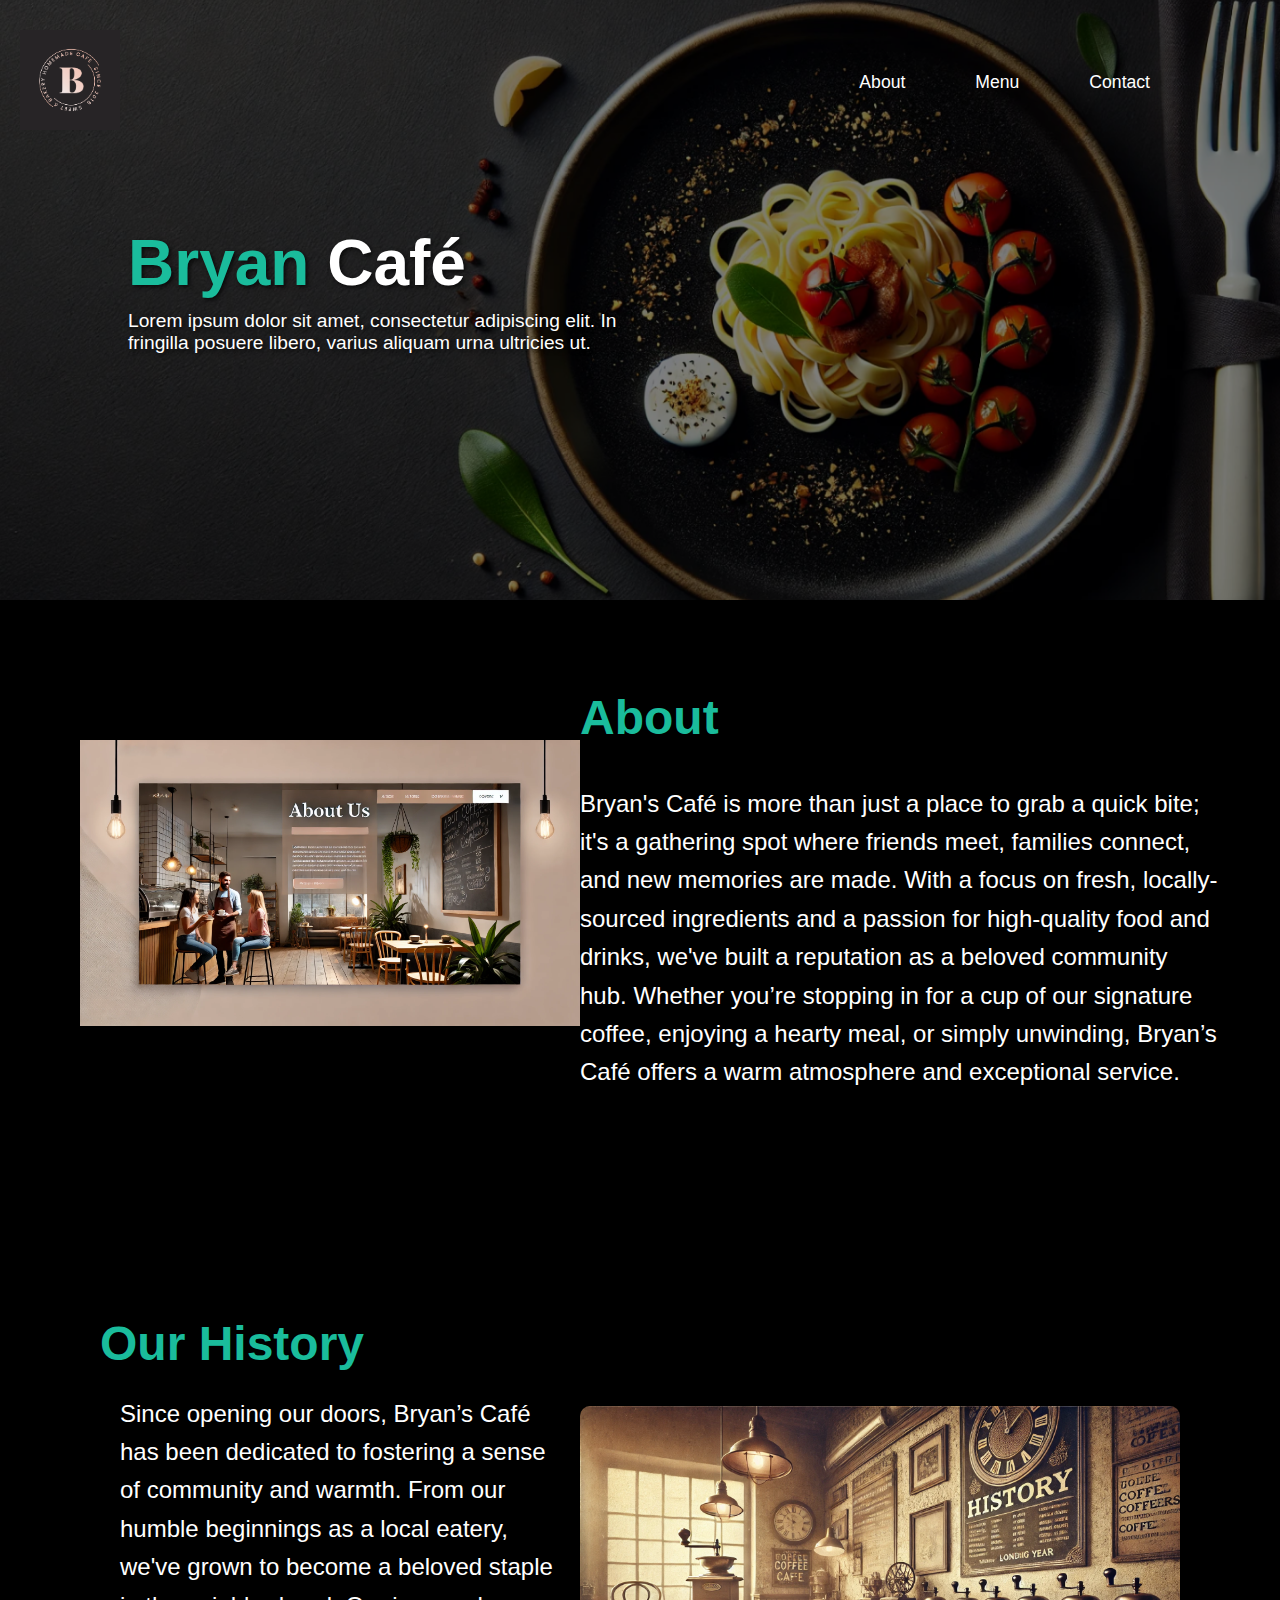
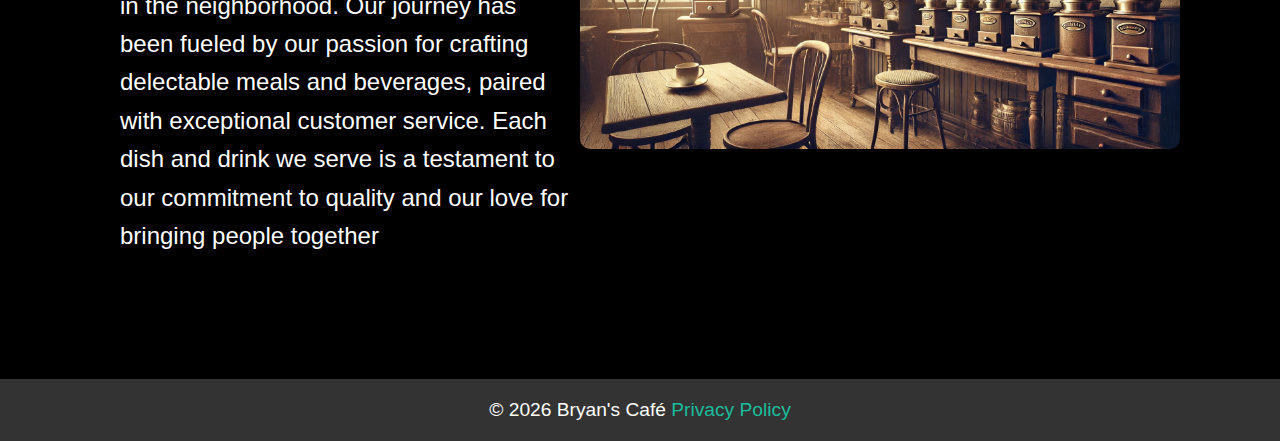
<file: index.html>
<!DOCTYPE html>
<html lang="en">
<head>
    <meta charset="UTF-8">
    <meta name="viewport" content="width=device-width, initial-scale=1.0">
    <title>About | Bryan's Café</title>
    <link rel="stylesheet" href="styles.css">
    <link rel="stylesheet" href="common-styles.css">
</head>
<body>
    <nav>
        <div class="logo-container">
            <img src="images/logo.jpg" alt="Bryan's Café Logo" width="100" height="100">
        </div>
        <ul>
            <li><a href="index.html">About</a></li>
            <li><a href="menu.html">Menu</a></li>
            <li><a href="contact.html">Contact</a></li>
        </ul>
    </nav>
    <main>
        <section class="banner">
            <div class="banner-text">
                <h1><span class="highlight">Bryan</span> Café</h1>
                <p>Lorem ipsum dolor sit amet, consectetur adipiscing elit. In fringilla posuere libero, varius aliquam urna ultricies ut.</p>
            </div>
            <img src="images/banner_1.png" alt="Bryan's Café Banner">
        </section>
        <section class="about">
            <div class="about-content">
                <img src="images/about.webp" alt="Café Image">
                <div class="about-text">
                    <h2>About</h2>
                    <p>Bryan's Café is more than just a place to grab a quick bite; it's a gathering spot where friends meet, families connect, and new memories are made. With a focus on fresh, locally-sourced ingredients and a passion for high-quality food and drinks, we've built a reputation as a beloved community hub. Whether you’re stopping in for a cup of our signature coffee, enjoying a hearty meal, or simply unwinding, Bryan’s Café offers a warm atmosphere and exceptional service.</p>
                </div>
            </div>
        </section>
        
        
        <section class="history">
            <div class="history-content">
                <div class="history-text">
                    <h2>Our History</h2>
                    <p>Since opening our doors, Bryan’s Café has been dedicated to fostering a sense of community and warmth. From our humble beginnings as a local eatery, we've grown to become a beloved staple in the neighborhood. Our journey has been fueled by our passion for crafting delectable meals and beverages, paired with exceptional customer service. Each dish and drink we serve is a testament to our commitment to quality and our love for bringing people together</p>
                </div>
                <img src="images/history.webp" alt="History Image">
            </div>
        </section>
    </main>
    <footer>
        &copy; <span id="year"></span> Bryan's Café
        <a href="privacy.html" target="_blank">Privacy Policy</a>
    </footer>
    <script src="scripts.js"></script>
</body>
</html>
</file>
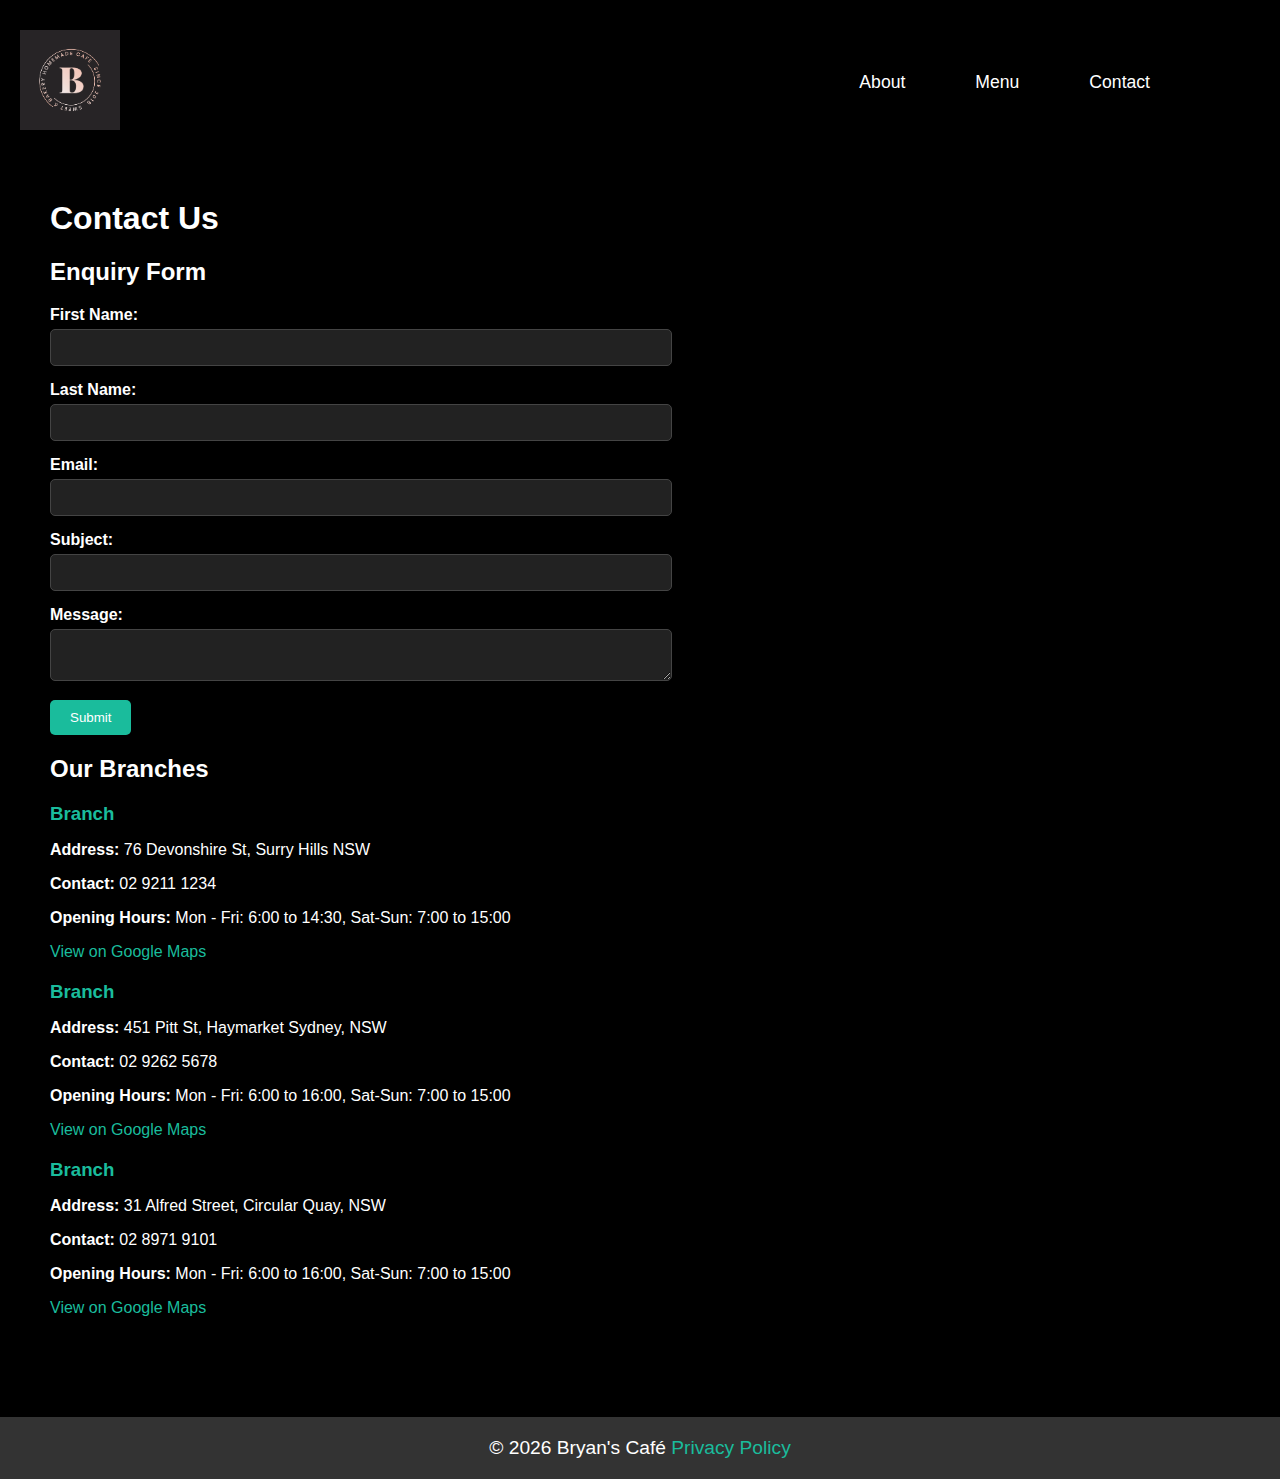
<file: contact.html>
<!DOCTYPE html>
<html lang="en">
<head>
    <meta charset="UTF-8">
    <meta name="viewport" content="width=device-width, initial-scale=1.0">
    <title>Contact | Bryan's Café</title>
    <link rel="stylesheet" href="common-styles.css">
    <link rel="stylesheet" href="contact-specific-styles.css">
</head>
<body>
    <nav>
        <div class="logo-container">
            <img src="images/logo.jpg" alt="Bryan's Café Logo" width="100" height="100">
        </div>
        <ul>
            <li><a href="index.html">About</a></li>
            <li><a href="menu.html">Menu</a></li>
            <li><a href="contact.html">Contact</a></li>
        </ul>
    </nav>
    <main>
        <h1>Contact Us</h1>
        <section class="enquiry-form">
            <h2>Enquiry Form</h2>
            <form onsubmit="handleFormSubmit(event)">
                <label for="firstName">First Name:</label>
                <input type="text" id="firstName" name="firstName" aria-label="First Name" required><br>
                <label for="lastName">Last Name:</label>
                <input type="text" id="lastName" name="lastName" aria-label="Last Name" required><br>
                <label for="email">Email:</label>
                <input type="email" id="email" name="email" aria-label="Email" required><br>
                <label for="subject">Subject:</label>
                <input type="text" id="subject" name="subject" aria-label="Subject" required><br>
                <label for="message">Message:</label>
                <textarea id="message" name="message" aria-label="Message" required></textarea><br>
                <button type="submit">Submit</button>
            </form>
        </section>
        <section id="branches-section">
            <h2>Our Branches</h2>
        </section>
    </main>
    <footer>
        &copy; <span id="year"></span> Bryan's Café
        <a href="privacy.html" target="_blank">Privacy Policy</a>
    </footer>
    <script src="scripts.js"></script>
</body>
</html>
</file>
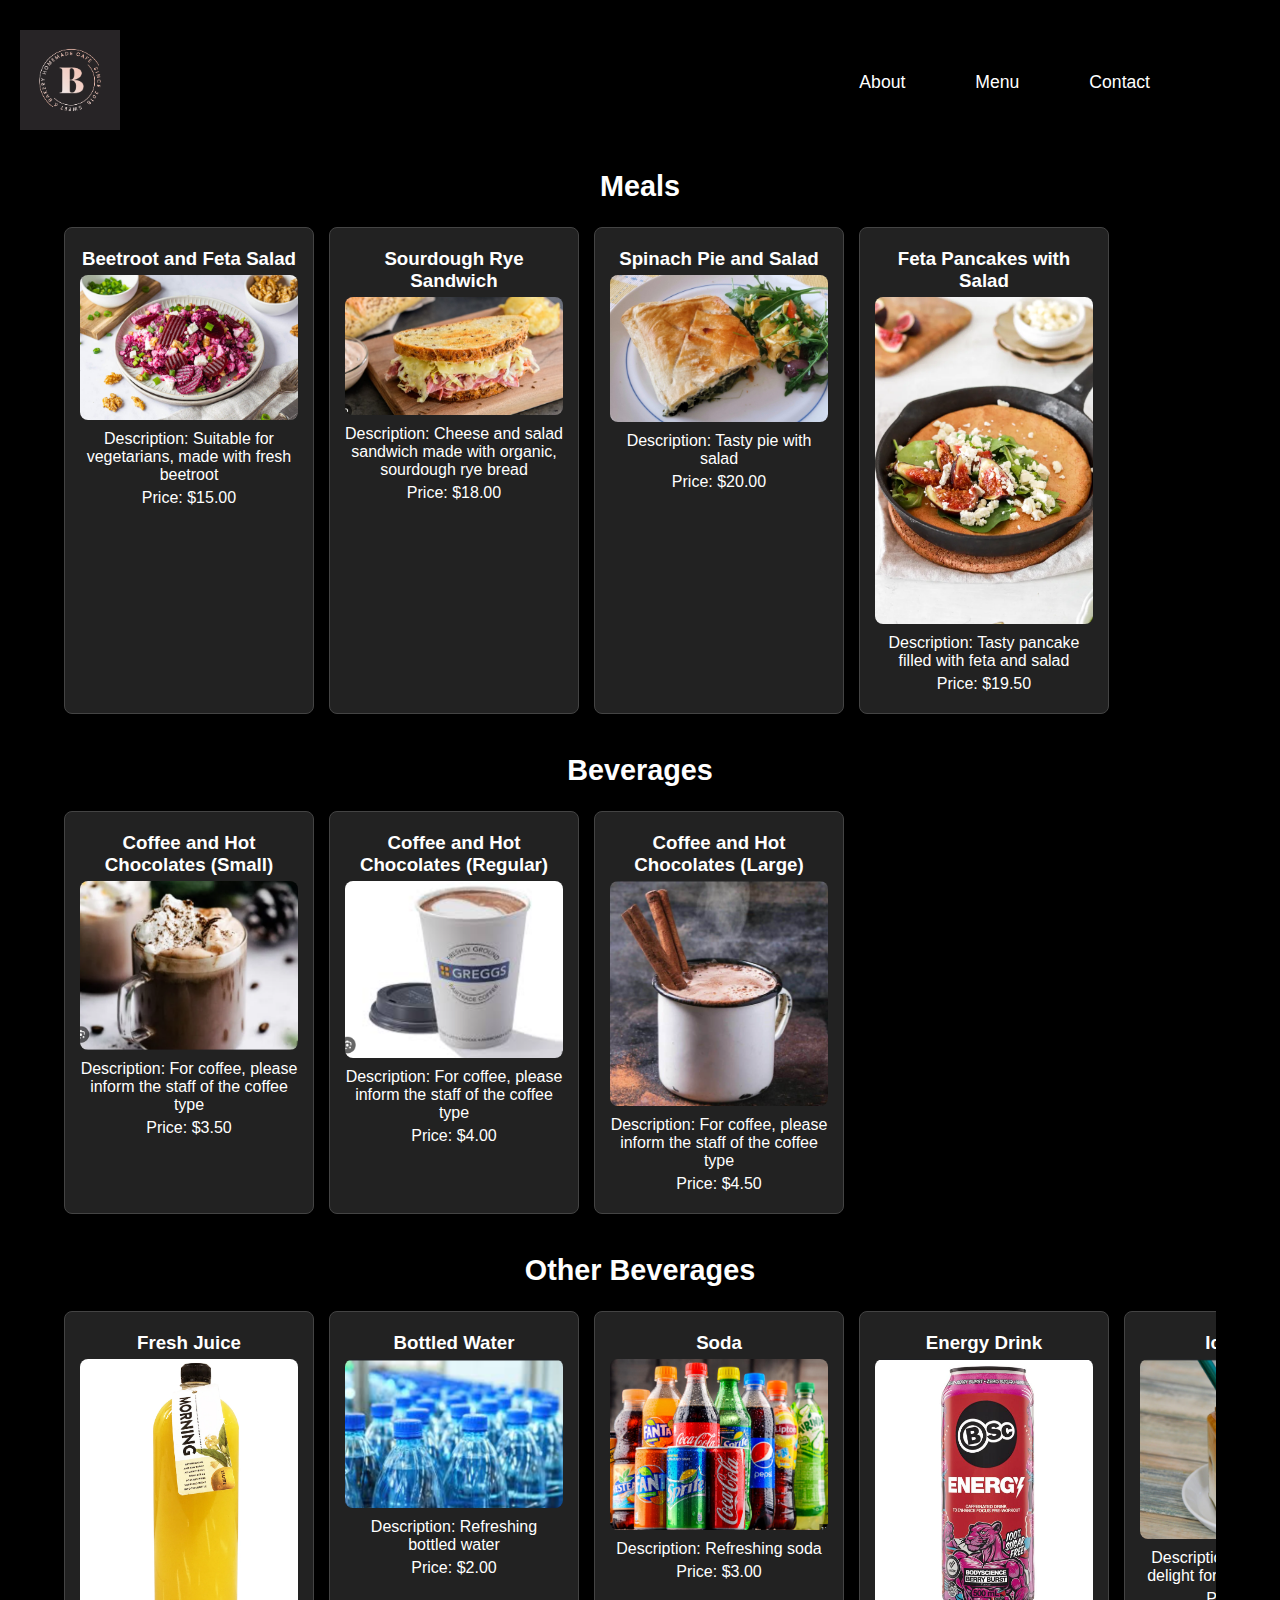
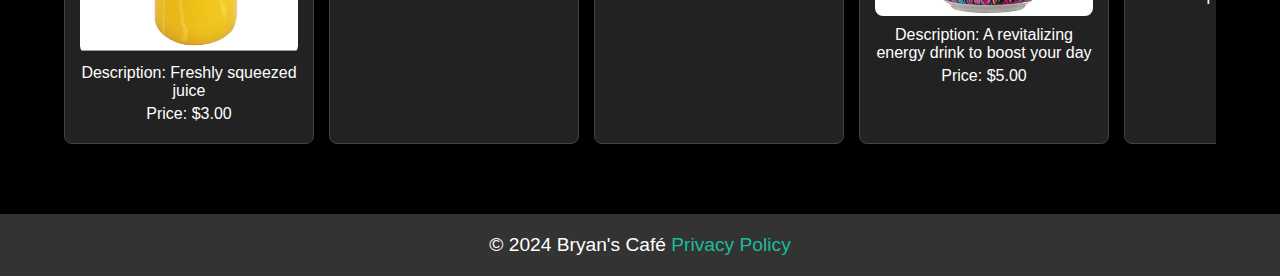
<file: menu.html>
<!DOCTYPE html>
<html lang="en">
<head>
    <meta charset="UTF-8">
    <meta name="viewport" content="width=device-width, initial-scale=1.0">
    <title>Menu | Bryan's Café</title>
    <link rel="stylesheet" href="common-styles.css">
    <link rel="stylesheet" href="menu-specific-styles.css">
    
</head>
<body>
    <nav>
        <div class="logo-container">
            <img src="images/logo.jpg" alt="Bryan's Café Logo" width="100" height="100">
        </div>
        <ul>
            <li><a href="index.html">About</a></li>
            <li><a href="menu.html">Menu</a></li>
            <li><a href="contact.html">Contact</a></li>
        </ul>
    </nav>
    <main>
        <section class="menu-section" id="meals-section">
            <h2>Meals</h2>
            <div class="slider-container" id="meals-slider"></div>
        </section>
        
        <section class="menu-section" id="beverages-section">
            <h2>Beverages</h2>
            <div class="slider-container" id="beverages-slider"></div>
        </section>
        
        <section class="menu-section" id="other-beverages-section">
            <h2>Other Beverages</h2>
            <div class="slider-container" id="other-beverages-slider"></div>
        </section>
    </main>
    <footer>
        &copy; 2024 Bryan's Café
        <a href="privacy.html" target="_blank">Privacy Policy</a>
    </footer>
    <script src="scripts.js"></script>
</body>
</html>
</file>
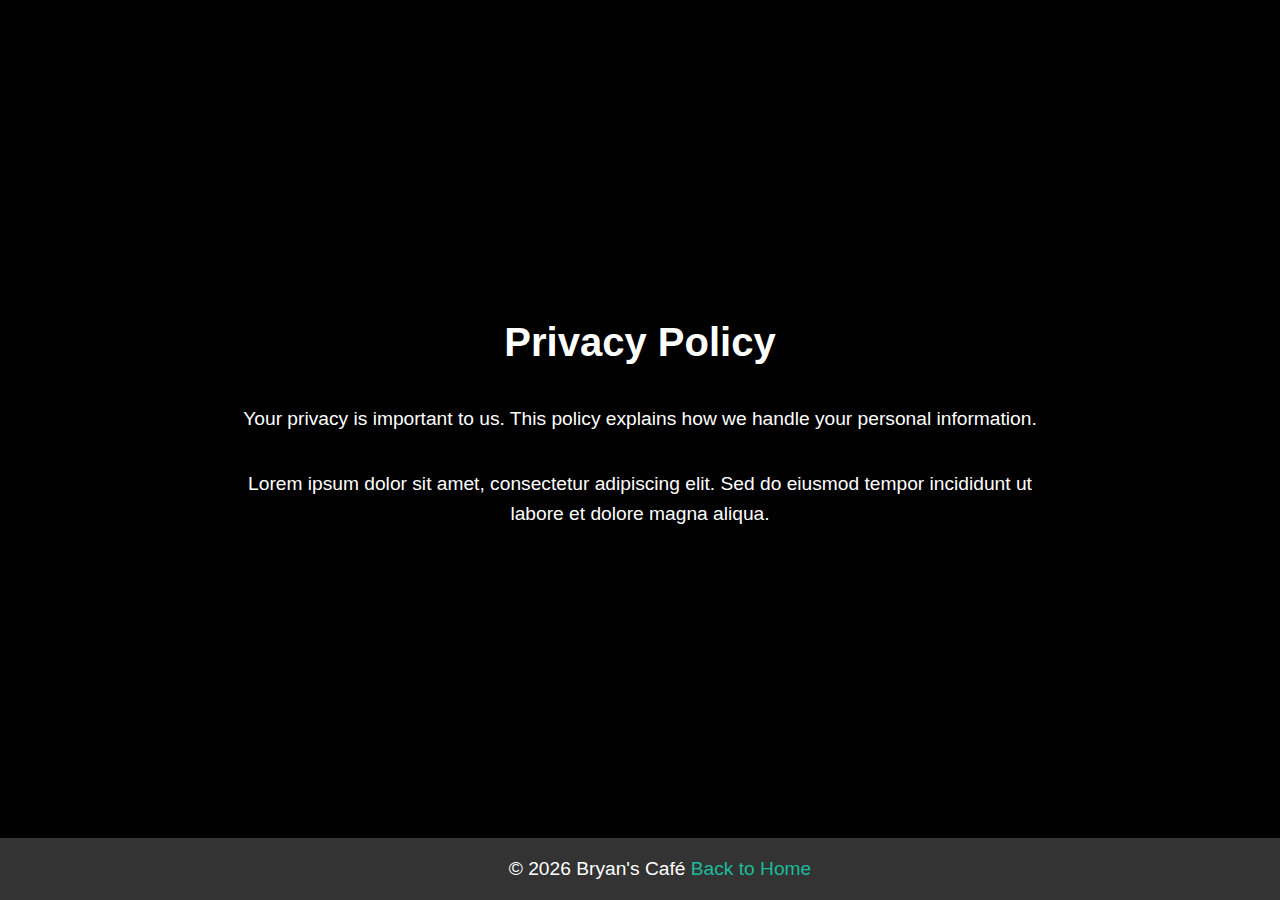
<file: privacy.html>
<!DOCTYPE html>
<html lang="en">
<head>
    <meta charset="UTF-8">
    <meta name="viewport" content="width=device-width, initial-scale=1.0">
    <title>Privacy Policy | Bryan's Café</title>
    <link rel="stylesheet" href="common-styles.css">
    <link rel="stylesheet" href="privacy-styles.css">
</head>
<body>
    <main>
        <section class="privacy-policy-section">
            <h1>Privacy Policy</h1>
            <p>Your privacy is important to us. This policy explains how we handle your personal information.</p>
            <p>Lorem ipsum dolor sit amet, consectetur adipiscing elit. Sed do eiusmod tempor incididunt ut labore et dolore magna aliqua.</p>
        </section>
    </main>
    <footer>
        &copy; <span id="year"></span> Bryan's Café
        <a href="index.html">Back to Home</a>
    </footer>
    <script src="scripts.js"></script>
</body>
</html>
</file>
<file: styles.css>
.banner {
    position: relative;
    text-align: center;
    color: #fff;
    height: 600px; /* Adjust the height as needed */
}

.banner img {
    width: 100%;
    height: 100%; /* Ensures the image fills the entire banner height */
    object-fit: cover;
}

.banner::before {
    content: '';
    position: absolute;
    top: 0;
    left: 0;
    width: 100%;
    height: 100%;
    background-color: rgba(0, 0, 0, 0.5); /* Dark overlay */
    z-index: 1;
}

.banner-text {
    position: absolute;
    top: 50%;
    left: 10%; /* Adjust this value as needed to control horizontal positioning */
    transform: translateY(-50%); /* Only vertically centers the content */
    color: #fff;
    z-index: 2;
    text-shadow: 2px 2px 4px rgba(0, 0, 0, 0.7);
    text-align: left; /* Align text to the left */
}

.banner-text h1 {
    font-size: 4em;
    margin: 0;
}

.banner-text p {
    margin-top: 10px;
    font-size: 1.2em;
    max-width: 500px; /* Limit the width to make it look structured */
}

.highlight {
    color: #1ABC9C; /* Adjust to match your design */
}


.about {
    background-color: black;
    padding: 20px;
}

.about-content {
    display: flex;
    align-items: center;
    justify-content: space-between;
    margin-top: -10px; 
    margin-left: 20px; 
    padding: 40px; 
}
.about img {
    width: 500px; 
    height: auto;
}

.about-text {
    width: 60%; 
    color: #ffffff; 
}
.about-content h2 {
    font-size: 3em; 
    color: #1ABC9C; 
}
.about-content p {
    font-size: 1.5em; 
    line-height: 1.6; /* Adjust line height for better readability */
}


.history-content {
    display: flex;
    align-items: center;
    justify-content: space-between;
    margin-top: 0; /* Adjust as needed */
    padding: 100px; /* Increase padding for a larger section */
    background-color: #000; /* Match the dark background */
    color: #fff; /* Ensure text is visible */
}

.history-content img {
    width: 600px; /* Adjust width as needed */
    height: auto;
    border-radius: 10px; /* Rounded corners */
    margin-left: 10px; /* Add space between image and text */
}


.history-content p {
    font-size: 1.5em; /* Increase text size */
    line-height: 1.6; /* Adjust for readability */
    margin-left: 20px; /* Ensure text has space from container edge */
}

.history-content h2 {
    font-size: 3em; /* Increase heading size */
    color: #1ABC9C; /* Match the highlight color */
    margin-bottom: 20px; /* Add space below heading */
}
</file>
<file: common-styles.css>
body {
    font-family: Arial, sans-serif;
    margin: 0;
    padding: 0;
    background-color: #000;
    color: #fff;
}

html {
    max-width: 100%;
    overflow-x: hidden; 
}

nav {
    position: absolute;
    top: 0;
    left: 0;
    width: 100%;
    background-color: transparent;
    color: #fff;
    padding: 30px 20px; 
    display: flex;
    justify-content: space-between; 
    align-items: center;
    z-index: 3;
}

nav ul {
    display: flex;
    list-style: none;
    margin: 0;
    padding: 0;
    margin-right: 150px;
}

nav ul li {
    margin-left: 70px; 
}

nav ul li a {
    color: #fff;
    text-decoration: none;
    font-size: 1.1em;
}

.logo-container {
    margin-right: auto;
}

footer {
    text-align: center;
    padding: 20px;
    background-color: #333;
    color: #fff;
    font-size: 1.2em;
}

footer a {
    color: #1ABC9C;
    text-decoration: none;
}


@media (max-width: 768px) {
    nav {
        padding: 15px; 
        flex-direction: row; 
        justify-content: space-between; 
    }

    nav ul {
        flex-direction: column; 
        align-items: flex-start; 
        margin-top: 10px;
    }

    nav ul li {
        margin: 5px 0; 
    }

    .logo-container img {
        width: 100px; 
    }

    .banner-text {
        text-align: left; 
    }
}

@media (max-width: 480px) {
    nav {
        padding: 10px; 
    }

    nav ul li a {
        font-size: 1em; 
    }

    .logo-container img {
        width: 80px; 
    }
}

@media (max-width: 768px) {
    .about-content {
        display: flex;
        flex-direction: column; 
        align-items: center; 
        padding: 10px;
    }

    .about-content img {
        width: 90%; 
        height: auto;
        margin-bottom: 15px; 
    }

    .about-text {
        max-width: 100%; 
        text-align: left; 
        padding: 10px; 
    }
}


@media (max-width: 480px) {
    .about-content {
        padding: 5px;
    }

    .about-content img {
        width: 100%; 
    }

    .about-text {
        font-size: 0.9em; 
    }
}

@media (max-width: 768px) {
    .history-content {
        display: flex;
        flex-direction: column; 
        align-items: center;
        padding: 10px;
    }

    .history-content img {
        width: 90%; 
        height: auto;
        margin-bottom: 15px; 
    }

    .history-text {
        max-width: 100%; 
        text-align: left; 
        padding: 10px;
    }
}

@media (max-width: 480px) {
    .history-content {
        padding: 5px;
    }

    .history-text {
        font-size: 0.9em; 
    }

    .history-content img {
        width: 100%; 
    }
}
</file>
<file: contact-specific-styles.css>
main {
    display: block;
    flex-direction: column;
    align-items: center;
    margin-top: 200px;     margin-bottom: 100px; 
    margin-left: 50px;
}

.branches-section {
    margin-top: 30px; }


.enquiry-form {
    width: 100%;     max-width: 600px; }

.enquiry-form h2 {
    text-align: left;
    margin-bottom: 20px;
}

.enquiry-form label {
    display: block;
    margin-bottom: 5px;
    font-weight: bold;
}

.enquiry-form input,
.enquiry-form textarea {
    width: 100%;
    padding: 10px;
    margin-bottom: 15px;
    border-radius: 5px;
    border: 1px solid #444;
    background-color: #222;
    color: #fff;
}

.enquiry-form button {
    background-color: #1ABC9C;
    color: #fff;
    padding: 10px 20px;
    border: none;
    border-radius: 5px;
    cursor: pointer;
}

.enquiry-form button:hover {
    background-color: #16a085;
}

.branches-section {
    background-color: #1a1a1a;
    padding: 20px;
    border-radius: 10px;
    border: 1px solid #333;
}

.branch-item {
    margin-bottom: 20px;
}

.branch-item h3 {
    color: #1ABC9C;
    margin-bottom: 10px;
}

.branch-item p {
    margin-bottom: 5px;
}

.branch-item a {
    color: #1ABC9C;
    text-decoration: none;
}

.branch-item a:hover {
    text-decoration: underline;
}

@media (max-width: 768px) {
    main {
        margin: 50px 20px;     }

    .enquiry-form {
        max-width: 95%;         width: 95%;         padding: 20px;         margin: 0 auto 30px auto;     }
    .enquiry-form input,
    .enquiry-form textarea {
        max-width: 100%;         padding: 10px;     }

    .enquiry-form button {
        padding: 12px 24px;         width: 100%;     }

    .branches-section {
        padding: 15px;     }

    .enquiry-form h2 {
        font-size: 1.5em;     }
    .enquiry-form {
        margin-top: 20px;     }
    main h1 {
        margin-top: 100px;     }
}

@media (max-width: 480px) {
    .enquiry-form button {
        padding: 10px 20px;     }
    main h1 {
        margin-top: 150px;     }
    .enquiry-form input,
    .enquiry-form textarea {
        padding: 8px;     }

    .enquiry-form h2 {
        margin-top: 10px;
        font-size: 1.3em;     }
    .enquiry-form {
        max-width: 100%;         padding: 15px;     }
}
</file>
<file: menu-specific-styles.css>
body {
    background-color: #000; 
    color: #fff; 
}

.menu-content {
    margin-top: 30px; 
    text-align: center; 
}

.menu-sections {
    display: inline-block; 
    padding: 20px; 
}

#meals, #beverages, #other-beverages {
    margin: 20px;
}

.slider-container {
    display: flex;
    overflow-x: auto; 
    white-space: nowrap; 
}

.slider-container::-webkit-scrollbar {
    height: 10px; 
}

.slider-container::-webkit-scrollbar-thumb {
    background-color: #888; 
}

.menu-item {
    flex: 0 0 auto; 
    width: 250px; 
    border: 1px solid #444;
    padding: 15px; 
    background-color: #222;
    color: #fff;
    border-radius: 8px;
    margin-right: 15px; 
    margin-bottom: 20px;
    overflow: hidden;
    box-sizing: border-box;
    text-overflow: ellipsis;
    box-shadow: 0 4px 8px rgba(0, 0, 0, 0.2); 
}

.menu-item h3, .menu-item p {
    overflow-wrap: break-word; 
    word-wrap: break-word;
    margin: 5px 0;
    white-space: normal;
}

.menu-item img {
    width: 100%; 
    height: auto;
    display: block;
    margin-bottom: 10px;
    border-radius: 8px; 
}

.menu-section {
    width: 100%;
    text-align: center; 
}

.menu-section h2 {
    margin-top: 20px; 
    font-size: 1.8em; 
    color: #fff; 
}

main {
    display: flex;
    flex-direction: column;
    align-items: center;
    margin-top: 150px;
    margin-left: auto;
    margin-right: auto;
    margin-bottom: 50px;
    width: 90%; 
}

@media (max-width: 768px) {
    main {
        margin: 50px 20px; 
    }

    .menu-page {
        grid-template-columns: 1fr; 
        padding: 10px;
    }

    .menu-item {
        padding: 10px; 
    }

    .menu-item h3 {
        font-size: 1.3em;
    }

    .menu-item p {
        font-size: 0.9em;
    }

    .menu-section {
        margin-top: 80px; 
    }

    .menu-section h2 {
        margin-top: 60px; 
        font-size: 1.5em; 
    }
}

@media (max-width: 480px) {
    .menu-item {
        padding: 10px;
    }

    .menu-item h3 {
        font-size: 1.2em;
    }

    .menu-item p {
        font-size: 0.85em;
    }
    .menu-section {
        margin-top: 40px; 
    }

    .menu-section h2 {
        font-size: 1.3em; 
    }
}
</file>
<file: privacy-styles.css>
.privacy-policy-section {
    display: flex;
    flex-direction: column;
    justify-content: center;
    align-items: center;
    text-align: center;
    margin: 100px auto; 
    max-width: 800px; 
    color: #fff; 
}

.privacy-policy-section h1 {
    font-size: 2.5em;
    margin-bottom: 20px; 
}

.privacy-policy-section p {
    font-size: 1.2em;
    margin-bottom: 15px; 
    line-height: 1.6; 
}
body, html {
    height: 100%; 
    margin: 0;
    display: flex;
    flex-direction: column;
}

main {
    flex: 1; 
    display: flex;
    flex-direction: column;
    justify-content: center; 
    align-items: center; 
}

footer {
    background-color: #333; 
    color: #fff;
    text-align: center;
    padding: 20px;
    width: 100%; 
}


@media (max-width: 768px) {
    .privacy-policy-section {
        margin: 50px 20px; 
        max-width: 100%; 
        padding: 10px; 
    }

    .privacy-policy-section h1 {
        font-size: 2em; 
    }

    .privacy-policy-section p {
        font-size: 1em; 
        line-height: 1.5; 
    }
}

@media (max-width: 480px) {
    .privacy-policy-section {
        margin: 30px 10px; 
        padding: 5px; 
    }

    .privacy-policy-section h1 {
        font-size: 1.8em; 
    }

    .privacy-policy-section p {
        font-size: 0.9em; 
    }
}
</file>
